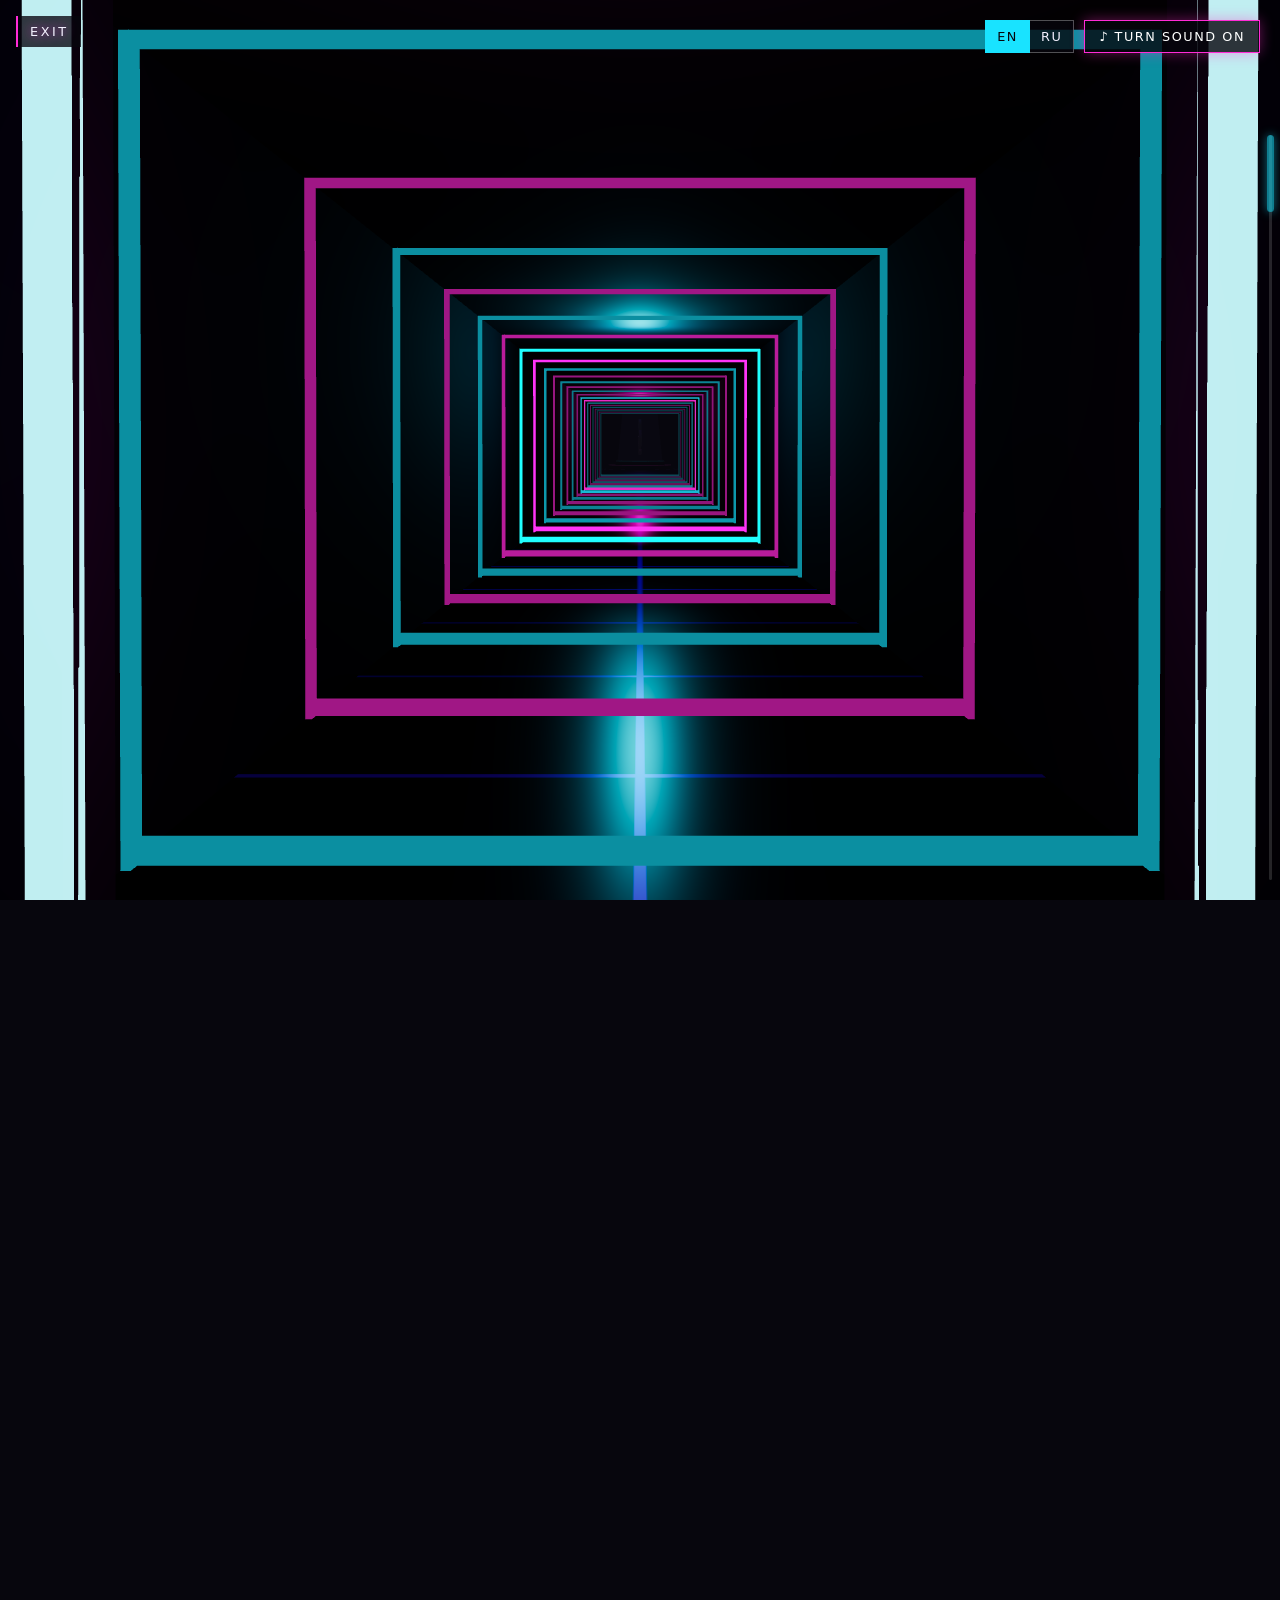
<file: index.html>
<!doctype html>
<html lang="en">
  <head>
    <meta charset="UTF-8" />
    <meta name="viewport" content="width=device-width, initial-scale=1.0" />
    <link rel="icon" href="./favicon.svg" type="image/svg+xml" data-anim />
    <link rel="icon" href="./favicon-32.png" type="image/png" sizes="32x32" />
    <link rel="apple-touch-icon" href="./apple-touch-icon.png" />
    <meta name="theme-color" content="#07060d" />
    <meta name="description" content="Alex Petroff Digital — musician, composer and producer from Phuket. Progressive house, organic house, chillout and club dance. Listen online and download WAV." />
    <link rel="canonical" href="https://alexpetroffdigital.com/" />
    <meta property="og:type" content="website" />
    <meta property="og:site_name" content="Alex Petroff Digital" />
    <meta property="og:title" content="Alex Petroff Digital — music, club, downloads" />
    <meta property="og:description" content="Alex Petroff Digital — musician, composer and producer from Phuket. Progressive house, organic house, chillout and club dance. Listen online and download WAV." />
    <meta property="og:url" content="https://alexpetroffdigital.com/" />
    <meta property="og:image" content="https://alexpetroffdigital.com/og-image.jpg" />
    <meta property="og:image:width" content="1200" />
    <meta property="og:image:height" content="630" />
    <meta name="twitter:card" content="summary_large_image" />
    <meta name="twitter:title" content="Alex Petroff Digital" />
    <meta name="twitter:description" content="Alex Petroff Digital — musician, composer and producer from Phuket. Progressive house, organic house, chillout and club dance. Listen online and download WAV." />
    <meta name="twitter:image" content="https://alexpetroffdigital.com/og-image.jpg" />
    <script type="application/ld+json">{"@context": "https://schema.org", "@type": "MusicGroup", "name": "Alex Petroff Digital", "url": "https://alexpetroffdigital.com/", "image": "https://alexpetroffdigital.com/og-image.jpg", "description": "Musician, composer, producer, vocalist and poet. Progressive house, organic house, chillout and club dance.", "genre": ["Progressive House", "Organic House", "Chill Out", "Club Dance", "Lounge"], "sameAs": ["https://promodj.com/id24109412/music", "https://music.apple.com/gb/artist/alex-petroff-digital/1777386994", "https://www.youtube.com/channel/UCFe8BvTBwyMV1PnwzSM6WLQ", "https://soundcloud.com/alexpetroffdigital", "https://www.deezer.com/en/artist/288054351", "https://vk.com/id24109412", "https://facebook.com/alex.petroff.2024", "https://www.ivoox.com/en/podcast-apd-sound_sq_f12650014_1.html", "https://podcasts.apple.com/us/podcast/apd-sound/id1815958177"]}</script>
    <title>Alex Petroff Digital — progressive house, organic house, chillout</title>
    <script type="module" crossorigin src="./assets/index-Cuz01dSQ.js"></script>
    <link rel="modulepreload" crossorigin href="./assets/rolldown-runtime-XKyaHtl9.js">
    <link rel="modulepreload" crossorigin href="./assets/three-core-Dp-eO7LC.js">
    <link rel="modulepreload" crossorigin href="./assets/three-B8F-YxIz.js">
    <link rel="modulepreload" crossorigin href="./assets/r3f-F9MWDN4e.js">
    <link rel="modulepreload" crossorigin href="./assets/react-BEZm4L_O.js">
    <link rel="modulepreload" crossorigin href="./assets/drei-DYEz-7OC.js">
    <link rel="modulepreload" crossorigin href="./assets/gsap-CoLNslfx.js">
    <link rel="stylesheet" crossorigin href="./assets/index-Dj9gUDBX.css">
  </head>
  <body>
        <div id="root"><main style="font-family:sans-serif;color:#f4f1ff;background:#07060d;padding:24px">
      <h1>Alex Petroff Digital</h1>
      <p>Musician, composer, producer, vocalist and poet. Progressive house, organic house, chillout and club dance. Phuket, Thailand.</p>
      <p><a href="https://promodj.com/id24109412/music" style="color:#19e3ff">PromoDJ</a> · <a href="https://music.apple.com/gb/artist/alex-petroff-digital/1777386994" style="color:#19e3ff">Apple Music</a> · <a href="https://soundcloud.com/alexpetroffdigital" style="color:#19e3ff">SoundCloud</a></p>
    </main></div>
  </body>
</html>
</file>
<file: assets/index-Dj9gUDBX.css>
:root{--bg:#07060d;--pink:#ff2bd6;--cyan:#19e3ff;--violet:#7a3cff;--text:#f4f1ff}html,body{background:var(--bg);color:var(--text);margin:0;padding:0;font-family:system-ui,-apple-system,Segoe UI,Roboto,sans-serif}.canvas-wrap,canvas{width:100%;height:100%;display:block;inset:0;position:fixed!important}.canvas-wrap{z-index:0}#scroll-track{z-index:1;pointer-events:none;height:2312vh;position:relative}#scroll-track .chapter-marker{width:100%;position:absolute;left:0}.skip{z-index:30;background:var(--bg);color:var(--cyan);border:1px solid var(--cyan);padding:8px 12px;position:fixed;top:8px;left:8px;transform:translateY(-200%)}.skip:focus{transform:none}.ui-loader{z-index:40;background:var(--bg);color:var(--cyan);letter-spacing:.2em;place-items:center;font-size:1.4rem;transition:opacity .6s;display:grid;position:fixed;inset:0}.ui-loader[data-state=done]{opacity:0;pointer-events:none}.ui-caption{z-index:1;border-left:2px solid var(--pink);text-transform:uppercase;letter-spacing:.2em;text-shadow:0 0 12px var(--pink);pointer-events:none;background:#07060dc7;flex-direction:column;gap:6px;padding:8px 12px;font-size:.8rem;display:flex;position:fixed;top:16px;left:16px}.ui-caption em{color:var(--cyan);font-style:normal}.ui-player{z-index:1;opacity:0;border:1px solid var(--cyan);pointer-events:none;background:#07060dcc;align-items:center;gap:14px;max-width:calc(100vw - 32px);padding:12px 18px;transition:opacity .4s,transform .4s;display:flex;position:fixed;bottom:28px;left:50%;transform:translate(-50%,20px);box-shadow:0 0 18px #19e3ff73}.ui-player[data-visible=true]{opacity:1;pointer-events:auto;transform:translate(-50%)}.ui-pos{color:var(--cyan);font-size:.8rem}button{font:inherit;color:var(--text);border:1px solid var(--pink);cursor:pointer;text-transform:uppercase;letter-spacing:.15em;background:0 0;padding:8px 18px;box-shadow:0 0 10px #ff2bd680}button:hover,button[aria-pressed=true]{background:var(--pink);color:var(--bg)}button:focus-visible,a:focus-visible{outline:2px solid var(--cyan);outline-offset:3px}.club{z-index:2;box-sizing:border-box;background:radial-gradient(ellipse at 20% 0%, #7a3cff59, transparent 55%), radial-gradient(ellipse at 90% 40%, #ff2bd638, transparent 55%), var(--bg);min-height:100vh;padding:48px 24px 96px;position:relative}.club>*{max-width:880px;margin-left:auto;margin-right:auto}.club-head{flex-wrap:wrap;justify-content:space-between;align-items:baseline;gap:16px;display:flex}.club h1{text-shadow:0 0 18px var(--pink);margin:0;font-size:clamp(1.8rem,6vw,3rem)}.club h2{color:var(--cyan);text-transform:uppercase;letter-spacing:.2em;margin-top:48px;font-size:1rem}.club nav a{color:var(--text);margin-right:20px}.tracklist{margin:0;padding:0;list-style:none}.tracklist li{border-bottom:1px solid #7a3cff66;grid-template-columns:64px 1fr auto auto auto auto;align-items:center;gap:14px;padding:10px 0;display:grid}.tracklist img{object-fit:cover;width:64px;height:64px}.t-dur{opacity:.7;font-variant-numeric:tabular-nums}.soon{opacity:.6}.chips{flex-wrap:wrap;gap:8px;margin:16px 0;display:flex}.chips button{color:var(--text);font:inherit;cursor:pointer;background:0 0;border:1px solid #ffffff40;padding:6px 12px}.chips button small{opacity:.6;margin-left:4px}.chips button[aria-pressed=true]{border-color:var(--cyan);color:var(--cyan);box-shadow:0 0 10px #19e3ff59}.chips button:focus-visible{outline:2px solid var(--pink);outline-offset:2px}.chips-sub button{padding:4px 10px;font-size:.85rem}.t-title small{opacity:.6;margin-top:2px;font-size:.8rem;display:block}.ui-sub{opacity:.75;white-space:nowrap;text-overflow:ellipsis;max-width:14em;overflow:hidden}.ui-step{padding:4px 10px}.ui-step:disabled{opacity:.35;cursor:default}.about p{max-width:68ch;line-height:1.65}.about-motto{color:var(--pink);text-shadow:0 0 14px var(--pink);margin:0 0 12px;font-size:1.25rem}.about [lang=en]{opacity:.85;border-top:1px solid #ffffff1f;margin-top:24px;padding-top:20px}.bio{opacity:.8;margin:8px 0 0}.links{padding:0;list-style:none}.links a,.t-link{color:var(--cyan);margin-right:10px}@media (width<=560px){.tracklist li{grid-template-columns:48px 1fr auto}.tracklist .t-link{grid-column:2/-1}.tracklist img{width:48px;height:48px}.tracklist .t-dur{display:none}.ui-player{flex-wrap:wrap;justify-content:center}}@media (prefers-reduced-motion:reduce){.ui-loader,.ui-player{transition:none}}.ui-topbar{z-index:5;align-items:stretch;gap:10px;display:flex;position:fixed;top:20px;right:20px}.ui-lang{display:flex}.ui-lang button{letter-spacing:.12em;box-shadow:none;background:#07060dcc;border:1px solid #ffffff4d;padding:8px 11px;font-size:.8rem}.ui-lang button+button{border-left:0}.ui-lang button[aria-pressed=true]{background:var(--cyan);color:var(--bg);border-color:var(--cyan)}.ui-sound{color:#fff;border:1px solid var(--pink);font:inherit;letter-spacing:.12em;text-transform:uppercase;cursor:pointer;background:#07060dcc;padding:8px 14px;font-size:.8rem;box-shadow:0 0 14px #ff2dc866}.ui-sound[data-on=true]{border-color:var(--cyan);box-shadow:0 0 14px #19e3ff66}@media (width<=600px){.ui-topbar{gap:6px;top:76px;right:12px}.ui-sound{padding:8px 10px}}.ui-hint{z-index:1;pointer-events:none;flex-direction:column;align-items:center;gap:10px;animation:.5s both hint-in;display:flex;position:fixed;top:72%;left:50%;transform:translate(-50%)}.ui-count{width:64px;height:64px;position:absolute;transform:rotate(-90deg)}.ui-count-bg{fill:none;stroke:#ffffff24;stroke-width:2.2px}.ui-count-ring{fill:none;stroke:var(--pink);stroke-width:2.2px;stroke-linecap:round;stroke-dasharray:100;stroke-dashoffset:0;filter:drop-shadow(0 0 4px #ff2bd6b3)}.ui-count-num{color:#fff;place-items:center;width:64px;height:64px;font:700 26px/1 Poppins,Inter,system-ui,sans-serif;display:grid}.ui-hint:not(.ui-hint-scroll){width:64px;height:64px}.ui-hint-text{letter-spacing:.14em;text-transform:none;color:#fff;text-shadow:0 0 10px #ff2bd699;font:500 13px/1 Poppins,Inter,system-ui,sans-serif}.ui-mouse{border:2px solid #fff;border-radius:14px;width:26px;height:42px;position:relative;box-shadow:0 0 12px #19e3ff73}.ui-mouse i{background:var(--cyan);border-radius:2px;width:4px;height:8px;margin-left:-2px;animation:1.6s ease-in-out infinite hint-wheel;position:absolute;top:8px;left:50%}.ui-chev{border-right:2px solid var(--pink);border-bottom:2px solid var(--pink);width:12px;height:12px;animation:1.6s ease-in-out infinite hint-chev;transform:rotate(45deg)}@keyframes hint-in{0%{opacity:0;transform:translate(-50%,8px)}to{opacity:1;transform:translate(-50%)}}@keyframes hint-wheel{0%{opacity:0;transform:translateY(0)}25%{opacity:1}80%{opacity:0;transform:translateY(14px)}to{opacity:0;transform:translateY(14px)}}@keyframes hint-chev{0%,to{opacity:.25;transform:translateY(0)rotate(45deg)}50%{opacity:1;transform:translateY(5px)rotate(45deg)}}@media (width<=600px){.ui-hint{top:75%}}@media (prefers-reduced-motion:reduce){.ui-hint,.ui-mouse i,.ui-chev{animation:none}.ui-mouse i{opacity:1}}.ui-swipe{width:26px;height:46px;position:relative}.ui-swipe:before{content:"";background:#ffffffe6;border-radius:50%;width:16px;height:16px;margin-left:-8px;animation:1.6s ease-in-out infinite hint-swipe;position:absolute;bottom:0;left:50%;box-shadow:0 0 14px #ff2bd6b3}.ui-swipe:after{content:"";border-left:2px solid var(--pink);border-top:2px solid var(--pink);opacity:.9;width:10px;height:10px;margin-left:-5px;position:absolute;top:0;left:50%;transform:rotate(45deg)}@keyframes hint-swipe{0%{opacity:0;transform:translateY(0)}20%{opacity:1}80%{opacity:0;transform:translateY(-28px)}to{opacity:0;transform:translateY(-28px)}}@media (prefers-reduced-motion:reduce){.ui-swipe:before{animation:none}}.ui-gnav{z-index:1;opacity:0;pointer-events:none;background:#07060d59;border-radius:999px;align-items:center;gap:14px;padding:9px 16px;transition:opacity .5s;display:flex;position:fixed;bottom:128px;left:50%;transform:translate(-50%)}.ui-gnav[data-show=true]{opacity:.7}.ui-gnav-text{letter-spacing:.1em;color:#fff;text-shadow:0 0 10px #ff2bd699;white-space:nowrap;font:500 13px/1 Poppins,Inter,system-ui,sans-serif}.ui-gnav-arrow{border-left:2px solid var(--cyan);border-bottom:2px solid var(--cyan);width:10px;height:10px;animation:1.4s ease-in-out infinite gnav-l}.ui-gnav-arrow.l{transform:rotate(45deg)}.ui-gnav-arrow.r{animation-name:gnav-r;transform:rotate(-135deg)}@keyframes gnav-l{0%,to{opacity:.4;translate:0}50%{opacity:1;translate:-5px}}@keyframes gnav-r{0%,to{opacity:.4;translate:0}50%{opacity:1;translate:5px}}@media (prefers-reduced-motion:reduce){.ui-gnav-arrow{animation:none}}.ui-gnext{gap:10px}.ui-gnext .ui-gnext-chev{order:-1;animation-name:gnext-up;transform:rotate(-135deg)}@keyframes gnext-up{0%,to{opacity:.4;translate:0 3px}50%{opacity:1;translate:0 -3px}}.ui-gnext[data-show=true]{opacity:.85}.ui-gnext-chev{border-right:2px solid var(--pink);border-bottom:2px solid var(--pink);width:12px;height:12px;animation:1.4s ease-in-out infinite hint-chev;transform:rotate(45deg)}@media (width<=600px){.ui-gnav{bottom:148px}}.ui-gnext .ui-gnext-chev.down{animation-name:hint-chev;transform:rotate(45deg)}html{scrollbar-width:none}html::-webkit-scrollbar{display:none}body::-webkit-scrollbar{display:none}.ui-rail{z-index:2;touch-action:none;cursor:pointer;width:26px;position:fixed;top:135px;bottom:20px;right:0}.ui-rail:before{content:"";background:#ffffff24;border-radius:2px;width:3px;position:absolute;top:0;bottom:0;right:8px}.ui-rail i{background:#19e3ff8c;border-radius:4px;width:7px;transition:background .2s;position:absolute;top:0;right:6px;box-shadow:0 0 10px #19e3ff80}.ui-rail:hover i,.ui-rail[data-drag=true] i{background:#ff2dc8cc}
</file>
